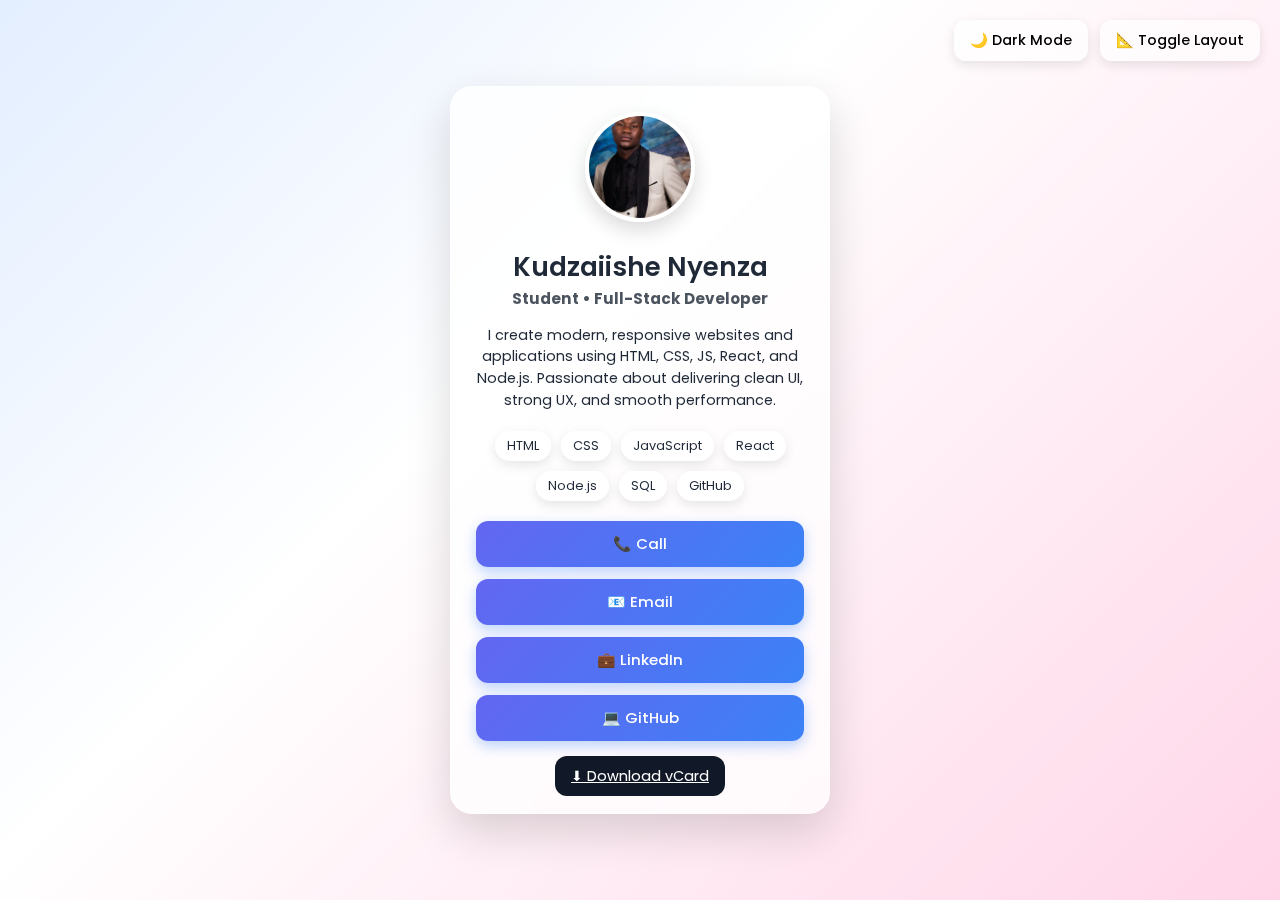
<file: Virtual Business Card Project.html>
<!DOCTYPE html>
<html lang="en">
<head>
  <meta charset="UTF-8" />
  <meta name="viewport" content="width=device-width, initial-scale=1.0" />
  <title>Modern Virtual Business Card</title>
  <link rel="stylesheet" href="styles.css" />
</head>
<body class="light vertical">

<div class="top-controls">
  <button id="toggle-dark">🌙 Dark Mode</button>
  <button id="toggle-layout">📐 Toggle Layout</button>
</div>

<div class="card">
  <img src="Profile.jpg" class="profile" alt="Profile" />
  <h1>Kudzaiishe Nyenza</h1>
  <h3>Student • Full-Stack Developer</h3>

  <p class="tagline">
    I create modern, responsive websites and applications using HTML, CSS, JS,
    React, and Node.js. Passionate about delivering clean UI, strong UX, and smooth performance.
  </p>

  <div class="skills">
    <div class="chip">HTML</div>
    <div class="chip">CSS</div>
    <div class="chip">JavaScript</div>
    <div class="chip">React</div>
    <div class="chip">Node.js</div>
    <div class="chip">SQL</div>
    <div class="chip">GitHub</div>
  </div>

  <div class="links">
    <a href="tel:+917291847303">📞 Call</a>
    <a href="mailto:kudzienyenza@gmail.com">📧 Email</a>
    <a href="https://www.linkedin.com/in/kudzaiishe-nyenza-7a1883220" target="_blank">💼 LinkedIn</a>
    <a href="https://github.com/kudzie13" target="_blank">💻 GitHub</a>
  </div>

  <a href="data:text/vcard;charset=utf-8,BEGIN:VCARD%0AVERSION:3.0%0AFN:Kudzaiishe%20Nyenza%0ATITLE:Full%20Stack%20Developer%0ATEL:+917291847303%0AEMAIL:kudzienyenza@gmail.com%0AURL:https://github.com/kudzie13%0AEND:VCARD" 
download="Kudzaiishe_Nyenza.vcf" 
class="btn-download">⬇ Download vCard</a>

</div>

<script>
  const darkToggle = document.getElementById('toggle-dark');
  const layoutToggle = document.getElementById('toggle-layout');
  const body = document.body;

  darkToggle.onclick = () => {
    body.classList.toggle('dark');
  };

  layoutToggle.onclick = () => {
    body.classList.toggle('horizontal');
    body.classList.toggle('vertical');
  };
</script>

</body>
</html>
</file>
<file: styles.css>
@import url('https://fonts.googleapis.com/css2?family=Poppins:wght@300;400;500;600&display=swap');

/* ---------- GENERAL RESET ---------- */
* {
  margin: 0;
  padding: 0;
  box-sizing: border-box;
  font-family: 'Poppins', sans-serif;
}

/* ---------- BODY THEMES ---------- */
body.light {
  background: linear-gradient(135deg, #e3eeff, #ffffff 40%, #ffd6e8);
  color: #1f2937;
}

body.dark {
  background: #0f0f12;
  color: #e5e7eb;
}

/* ---------- LAYOUT MODES ---------- */
body.vertical {
  display: flex;
  justify-content: center;
  align-items: center;
  min-height: 100vh;
  padding: 20px;
  flex-direction: column;
}

body.horizontal {
  display: flex;
  justify-content: center;
  align-items: center;
  min-height: 100vh;
  padding: 20px;
  flex-direction: row;
  gap: 40px;
}

/* ---------- TOP CONTROLS ---------- */
.top-controls {
  position: absolute;
  top: 20px;
  right: 20px;
  display: flex;
  gap: 12px;
}

.top-controls button {
  padding: 10px 16px;
  border-radius: 12px;
  border: none;
  cursor: pointer;
  font-size: 0.9rem;
  font-weight: 500;
  background: #ffffffaa;
  backdrop-filter: blur(6px);
  box-shadow: 0 4px 12px rgba(0,0,0,0.1);
  transition: 0.25s ease;
}

.top-controls button:hover {
  transform: scale(1.05);
  background: #ffffff;
}

body.dark .top-controls button {
  background: #1f293baa;
  color: #e5e7eb;
}

/* ---------- CARD ---------- */
.card {
  width: 380px;
  padding: 25px;
  background: rgba(255, 255, 255, 0.75);
  backdrop-filter: blur(14px);
  border-radius: 22px;
  box-shadow: 0 18px 45px rgba(0,0,0,0.15);
  text-align: center;
  animation: fadeIn 1s ease;
  border: 1px solid rgba(255,255,255,0.45);
}

body.dark .card {
  background: rgba(30, 30, 35, 0.6);
  border: 1px solid rgba(255,255,255,0.1);
  box-shadow: 0 18px 45px rgba(0,0,0,0.4);
}

/* ---------- PROFILE IMAGE ---------- */
.profile {
  width: 110px;
  height: 110px;
  border-radius: 50%;
  object-fit: cover;
  border: 4px solid #ffffffcc;
  box-shadow: 0 8px 20px rgba(0,0,0,0.15);
  margin-bottom: 18px;
  transition: 0.3s ease;
}

.profile:hover {
  transform: scale(1.06);
}

/* ---------- TEXT ---------- */
h1 {
  font-size: 1.65rem;
  font-weight: 600;
}

h3 {
  font-size: 0.95rem;
  margin-bottom: 15px;
  opacity: 0.8;
}

.tagline {
  font-size: 0.9rem;
  margin-bottom: 20px;
  line-height: 1.5;
}

/* ---------- SKILLS ---------- */
.skills {
  display: flex;
  flex-wrap: wrap;
  gap: 10px;
  justify-content: center;
  margin-bottom: 20px;
}

.chip {
  background: #ffffffcc;
  padding: 6px 12px;
  font-size: 0.8rem;
  border-radius: 20px;
  box-shadow: 0 4px 12px rgba(0,0,0,0.1);
  backdrop-filter: blur(6px);
}

body.dark .chip {
  background: #2d2f38aa;
  color: #e5e7eb;
}

/* ---------- LINKS ---------- */
.links {
  display: flex;
  flex-direction: column;
  gap: 12px;
  margin-bottom: 22px;
}

.links a {
  padding: 12px;
  text-decoration: none;
  background: linear-gradient(135deg, #6366f1, #3b82f6);
  color: white;
  border-radius: 12px;
  font-size: 0.93rem;
  font-weight: 500;
  box-shadow: 0 5px 14px rgba(59,130,246,0.35);
  transition: 0.25s ease;
}

.links a:hover {
  transform: translateY(-3px);
  box-shadow: 0 8px 20px rgba(59,130,246,0.45);
}

body.dark .links a {
  background: linear-gradient(135deg, #4b4d8f, #333566);
}

/* ---------- DOWNLOAD BUTTON ---------- */
.btn-download {
  padding: 10px 16px;
  border: none;
  background: #111827;
  color: white;
  border-radius: 12px;
  cursor: pointer;
  font-size: 0.9rem;
  margin-top: 10px;
  transition: 0.25s ease;
}

.btn-download:hover {
  background: #000;
  transform: scale(1.03);
}

body.dark .btn-download {
  background: #e5e7eb;
  color: #111827;
}

/* ---------- ANIMATIONS ---------- */
@keyframes fadeIn {
  from { opacity: 0; transform: translateY(20px);} 
  to { opacity: 1; transform: translateY(0);} 
}

/* ---------- HORIZONTAL MODE (VISUALLY DISTINCT) ---------- */
body.horizontal .card {
  width: 520px;
  padding: 35px;
  border-radius: 26px;
  display: flex;
  flex-direction: row;
  text-align: left;
  gap: 25px;
  animation: growCard 0.4s ease;
}

body.horizontal .profile {
  width: 150px;
  height: 150px;
  margin-bottom: 0;
}

body.horizontal h1 {
  font-size: 1.8rem;
}

body.horizontal h3 {
  margin-bottom: 10px;
}

body.horizontal .tagline {
  max-width: 320px;
}

body.horizontal .skills,
body.horizontal .links,
body.horizontal .btn-download {
  text-align: left;
}

body.horizontal .skills {
  justify-content: flex-start;
}

body.horizontal .links {
  align-items: flex-start;
}

/* Animation for layout toggle */
@keyframes growCard {
  from { transform: scale(0.95); opacity: 0.6; }
  to { transform: scale(1); opacity: 1; }
}

/* ---------- 3‑COLUMN PROFESSIONAL LANDSCAPE LAYOUT ---------- */
body.horizontal .card {
  width: 900px;
  max-width: 95%;
  padding: 35px;
  border-radius: 26px;
  display: grid;
  grid-template-columns: 260px 1fr 230px; /* LEFT | CENTER | RIGHT */
  gap: 30px;
  text-align: left;
  animation: growCard 0.4s ease;
}

/* Left Column */
body.horizontal .profile {
  width: 150px;
  height: 150px;
  margin: 0 auto 15px auto;
}

body.horizontal h1,
body.horizontal h3 {
  text-align: left;
}

/* Center Column */
body.horizontal .tagline {
  max-width: 100%;
  margin-bottom: 20px;
}

body.horizontal .skills {
  justify-content: flex-start;
}

/* Right Column */
body.horizontal .links {
  align-items: stretch;
}

body.horizontal .btn-download {
  width: 100%;
}


/* ---------- WORLD-CLASS LANDSCAPE DESIGN UPGRADE ---------- */

/* Card becomes premium, balanced, elegant */
body.horizontal .card {
  width: 980px;
  max-width: 96%;
  padding: 45px 55px;
  border-radius: 28px;
  display: grid;
  grid-template-columns: 300px 1fr 260px; /* LEFT | CENTER | RIGHT */
  gap: 40px;
  text-align: left;
  background: rgba(255,255,255,0.82);
  backdrop-filter: blur(22px) saturate(160%);
  border: 1px solid rgba(255,255,255,0.55);
  box-shadow: 0 25px 70px rgba(0,0,0,0.18);
  animation: landscapeReveal 0.5s ease;
}

/* LEFT COLUMN: Profile + Name block */
body.horizontal .profile {
  width: 180px;
  height: 180px;
  border-radius: 22px;
  object-fit: cover;
  margin-bottom: 20px;
  box-shadow: 0 10px 26px rgba(0,0,0,0.15);
  border: 5px solid #ffffffdd;
  transition: 0.3s ease;
}

body.horizontal .profile:hover {
  transform: scale(1.04);
}

body.horizontal h1 {
  font-size: 2rem;
  font-weight: 600;
  color: #1e293b;
  margin-bottom: 4px;
}

body.horizontal h3 {
  font-size: 1rem;
  color: #475569;
  margin-bottom: 22px;
}

/* CENTER COLUMN: Bio + Skills */
body.horizontal .tagline {
  font-size: 1rem;
  line-height: 1.65;
  color: #334155;
  margin-bottom: 28px;
  max-width: 95%;
}

body.horizontal .skills {
  justify-content: flex-start;
  gap: 12px;
}

body.horizontal .chip {
  padding: 7px 14px;
  border-radius: 18px;
  font-size: 0.85rem;
  background: rgba(255,255,255,0.85);
  border: 1px solid rgba(0,0,0,0.05);
  box-shadow: 0 4px 14px rgba(0,0,0,0.07);
  transition: 0.2s ease;
}
body.horizontal .chip:hover {
  transform: translateY(-2px);
  box-shadow: 0 8px 18px rgba(0,0,0,0.12);
}

/* RIGHT COLUMN: Links + vCard */
body.horizontal .links a {
  font-size: 1rem;
  padding: 14px;
  border-radius: 14px;
  background: linear-gradient(135deg, #2979ff, #0059ff);
  box-shadow: 0 8px 20px rgba(41,121,255,0.35);
}
body.horizontal .links a:hover {
  transform: translateY(-4px);
  box-shadow: 0 12px 26px rgba(41,121,255,0.45);
}

body.horizontal .btn-download {
  width: 100%;
  margin-top: 14px;
  padding: 14px;
  font-size: 1rem;
  border-radius: 14px;
  background: #111827;
  box-shadow: 0 10px 26px rgba(0,0,0,0.25);
  transition: 0.3s ease;
}
body.horizontal .btn-download:hover {
  background: #000;
  transform: translateY(-4px);
}

/* Smooth reveal animation */
@keyframes landscapeReveal {
  from { opacity: 0; transform: translateY(25px) scale(0.97);} 
  to { opacity: 1; transform: translateY(0) scale(1);} 
}


/* ---------- FIX: KEEP TOGGLE BUTTONS ABOVE CARD ---------- */
.top-controls {
  z-index: 9999;
}

/* ---------- FIX: ADD DARK MODE STYLING FOR CARD ---------- */
body.dark .card {
  background: rgba(25,25,32,0.75);
  border: 1px solid rgba(255,255,255,0.1);
  backdrop-filter: blur(20px) saturate(140%);
  color: #e5e7eb;
}
body.dark h1 { color: #f1f5f9; }
body.dark h3 { color: #cbd5e1; }
body.dark .tagline { color: #d1d5db; }
body.dark .chip { background: rgba(255,255,255,0.08); color: #e8e8e8; }
body.dark .links a { background: linear-gradient(135deg,#4f5eff,#2d3dd6); }
body.dark .btn-download { background:#e5e7eb; color:#111; }

/* ---------- CARD ROTATION EFFECT ON LAYOUT SWITCH ---------- */
body.horizontal .card {
  transform: rotateY(0deg);
  animation: rotateCard 0.6s ease;
  transform-style: preserve-3d;
}

@keyframes rotateCard {
  0% { transform: rotateY(30deg) scale(0.96); opacity: 0.5; }
  60% { transform: rotateY(-10deg) scale(1.02); opacity: 1; }
  100% { transform: rotateY(0deg) scale(1); }
}

/* Vertical mode rotation reset */
body.vertical .card {
  transform: rotateY(0deg);
  transition: 0.5s ease;
}
</file>
